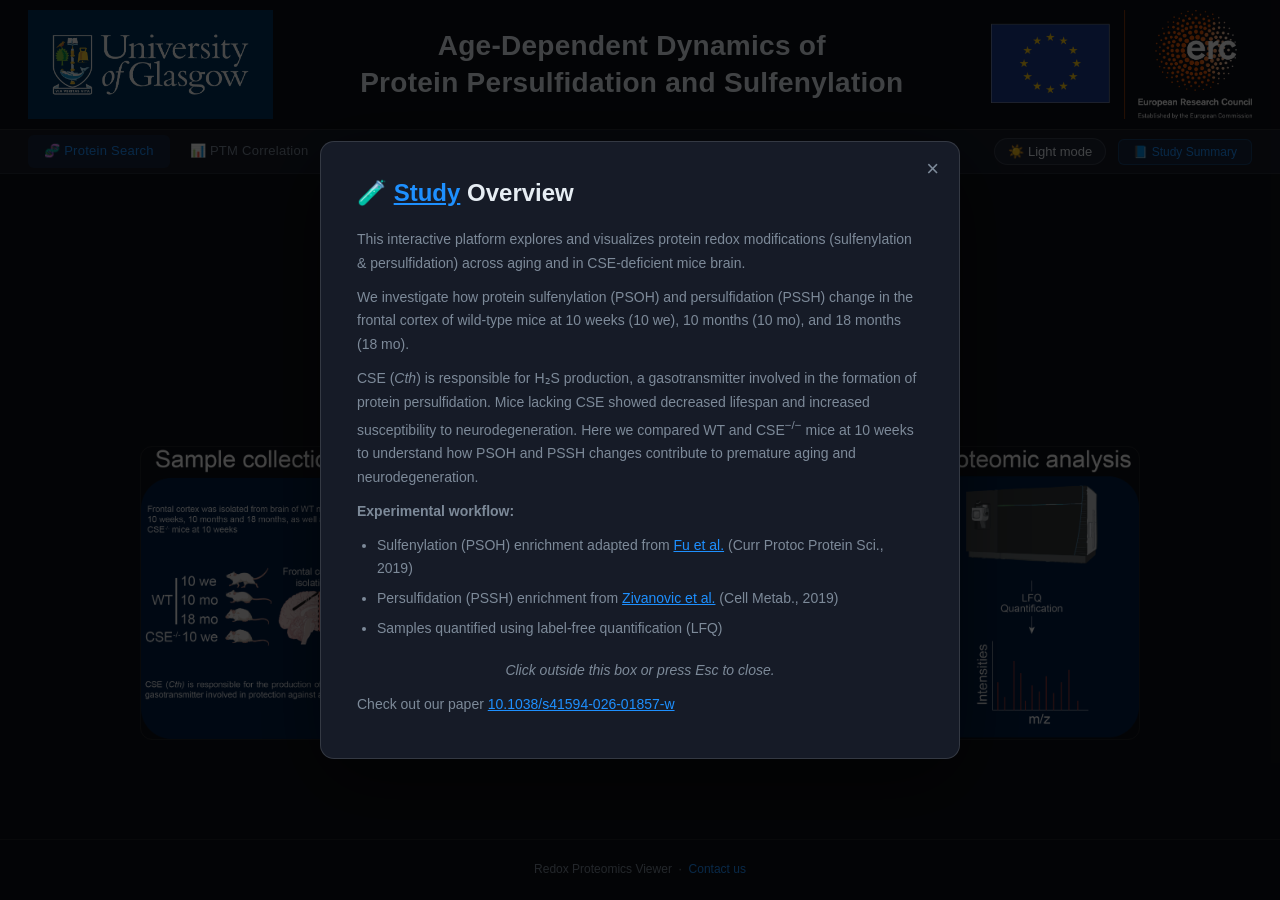
<file: index.html>
<!DOCTYPE html>
<html lang="en">
<head>
  <meta charset="UTF-8">
  <meta name="viewport" content="width=device-width, initial-scale=1.0">
  <title>Redox Proteomics Viewer — Protein Search</title>
  <link rel="stylesheet" href="css/style.css">
  <script src="https://cdn.plot.ly/plotly-2.32.0.min.js"></script>
  <script data-goatcounter="https://thibautvignane.goatcounter.com/count"
        async src="//gc.zgo.at/count.js"></script>
</head>
<body>
<script src="js/app.js"></script>
<script>renderBanner(); renderStudyPopup();</script>

<main class="container">
  <h1 class="page-title">🧬 Redox Proteomics Visualization Tool</h1>

  <div class="search-wrap">
    <label for="search-input">Search protein — UniProt Accession, Protein name or Gene name</label>
    <input id="search-input" class="search-input" type="text"
           placeholder="e.g. P97379 · G3BP2 · Cofilin-1 …"
           autocomplete="off" spellcheck="false">
    <button class="search-clear" id="search-clear" title="Clear">×</button>
    <div class="autocomplete-list" id="autocomplete-list"></div>
  </div>

  <!-- Default: workflow diagram -->
  <div id="workflow-section">
    <h2>🧪 Experimental Workflow Overview</h2>
    <img src="assets/Workflow.png" alt="Experimental workflow diagram">
  </div>

  <!-- Results -->
  <div id="result-section">
    <div class="protein-header" id="protein-header"></div>
    <div class="two-col">
      <div class="card">
        <div class="card-title psoh">Sulfenylation (PSOH)</div>
        <div id="psoh-content">
          <div class="plot-container" id="plot-psoh"></div>
          <div id="table-psoh"></div>
        </div>
        <div class="no-data" id="psoh-nodata" style="display:none;">No Sulfenylation data for this protein.</div>
      </div>
      <div class="card">
        <div class="card-title pssh">Persulfidation (PSSH)</div>
        <div id="pssh-content">
          <div class="plot-container" id="plot-pssh"></div>
          <div id="table-pssh"></div>
        </div>
        <div class="no-data" id="pssh-nodata" style="display:none;">No Persulfidation data for this protein.</div>
      </div>
    </div>
    <div id="uniprot-section">
      <div id="uniprot-panel"></div>
    </div>
  </div>
</main>

<footer>
  Redox Proteomics Viewer &nbsp;·&nbsp; <a href="contact.html">Contact us</a>
</footer>

<script>
let PROTEINS = {}, PSOH_DB = {}, PSSH_DB = {};
let dataLoaded = false;
let currentAcc = null;

async function loadData() {
  const [p, oh, sh] = await Promise.all([
    fetch('data/proteins.json').then(r => r.json()),
    fetch('data/psoh.json').then(r => r.json()),
    fetch('data/pssh.json').then(r => r.json()),
  ]);
  PROTEINS = p; PSOH_DB = oh; PSSH_DB = sh;
  dataLoaded = true;
}

// ─── SEARCH ──────────────────────────────────────────────────────────────────
const searchInput = document.getElementById('search-input');
const clearBtn    = document.getElementById('search-clear');
const dropList    = document.getElementById('autocomplete-list');
let focusIdx = -1, searchIndex = null;

function buildSearchIndex() {
  const items = [];
  for (const [acc, p] of Object.entries(PROTEINS)) {
    items.push({ acc, display: p.name, sub: acc,    tag: 'protein', key: p.name.toUpperCase() });
    if (p.gene) items.push({ acc, display: p.gene,  sub: p.name,   tag: 'gene',    key: p.gene.toUpperCase() });
    items.push({ acc, display: acc,    sub: p.name, tag: 'acc',     key: acc.toUpperCase() });
  }
  return items;
}

searchInput.addEventListener('input', () => {
  const q = searchInput.value.trim();
  clearBtn.style.display = q ? 'block' : 'none';
  if (!dataLoaded) return;
  if (!searchIndex) searchIndex = buildSearchIndex();
  if (!q) {
    // Show first 80 proteins alphabetically when nothing typed
    renderDropdown(searchIndex.filter(i => i.tag === 'protein').slice(0, 80), '');
    return;
  }
  const qU = q.toUpperCase();
  renderDropdown(searchIndex.filter(i => i.key.includes(qU)).slice(0, 60), q);
});

searchInput.addEventListener('focus', () => {
  if (!dataLoaded) return;
  if (searchInput.value.trim()) return;  // already has text — input handler covers it
  if (!searchIndex) searchIndex = buildSearchIndex();
  renderDropdown(searchIndex.filter(i => i.tag === 'protein').slice(0, 80), '');
});

function esc(s) { return String(s).replace(/&/g,'&amp;').replace(/</g,'&lt;').replace(/>/g,'&gt;'); }

function hl(str, q) {
  const idx = str.toUpperCase().indexOf(q.toUpperCase());
  if (idx < 0) return esc(str);
  return esc(str.slice(0,idx)) + `<strong style="color:var(--accent)">${esc(str.slice(idx,idx+q.length))}</strong>` + esc(str.slice(idx+q.length));
}

function renderDropdown(results, q) {
  focusIdx = -1;
  if (!results.length) {
    dropList.innerHTML = `<div class="autocomplete-no-results">No results for "${esc(q)}"</div>`;
  } else {
    dropList.innerHTML = results.map(item => `
      <div class="autocomplete-item" data-acc="${esc(item.acc)}">
        <span class="ai-name">${hl(item.display, q)}</span>
        <span class="ai-tag ${item.tag==='gene'?'gene':''}">${item.tag}</span>
        <span class="ai-sub">${item.sub !== item.display ? esc(item.sub) : ''}</span>
      </div>`).join('');
    dropList.querySelectorAll('.autocomplete-item').forEach(el =>
      el.addEventListener('mousedown', e => { e.preventDefault(); selectProtein(el.dataset.acc); })
    );
  }
  dropList.classList.add('open');
}

function closeDropdown() { dropList.classList.remove('open'); dropList.innerHTML = ''; focusIdx = -1; }

searchInput.addEventListener('keydown', e => {
  const items = dropList.querySelectorAll('.autocomplete-item');
  if (e.key === 'ArrowDown')  { e.preventDefault(); focusIdx = Math.min(focusIdx+1, items.length-1); updateFocus(items); }
  else if (e.key === 'ArrowUp')   { e.preventDefault(); focusIdx = Math.max(focusIdx-1, 0); updateFocus(items); }
  else if (e.key === 'Enter' && focusIdx >= 0 && items[focusIdx]) selectProtein(items[focusIdx].dataset.acc);
  else if (e.key === 'Escape') closeDropdown();
});

function updateFocus(items) {
  items.forEach((el, i) => el.classList.toggle('focused', i === focusIdx));
  items[focusIdx]?.scrollIntoView({ block: 'nearest' });
}

clearBtn.addEventListener('click', () => {
  searchInput.value = ''; clearBtn.style.display = 'none'; closeDropdown(); showWorkflow();
});
document.addEventListener('click', e => { if (!e.target.closest('.search-wrap')) closeDropdown(); });

// ─── DISPLAY ─────────────────────────────────────────────────────────────────
function selectProtein(acc) {
  const p = PROTEINS[acc]; if (!p) return;
  searchInput.value = p.name || acc;
  clearBtn.style.display = 'block';
  closeDropdown();
  displayProtein(acc);
}

function showWorkflow() {
  document.getElementById('workflow-section').style.display = '';
  document.getElementById('result-section').classList.remove('visible');
  currentAcc = null;
}

function displayProtein(acc) {
  currentAcc = acc;
  document.getElementById('workflow-section').style.display = 'none';
  document.getElementById('result-section').classList.add('visible');

  const psoh = PSOH_DB[acc] || null;
  const pssh = PSSH_DB[acc] || null;
  const p    = PROTEINS[acc] || {};

  document.getElementById('protein-header').innerHTML = `
    <h2>${esc(p.name || acc)}</h2>
    <span class="acc-badge">${esc(acc)}</span>
    ${p.gene ? `&nbsp;<span class="acc-badge" style="color:var(--green);border-color:rgba(46,125,50,0.3);background:rgba(46,125,50,0.08)">${esc(p.gene)}</span>` : ''}`;

  if (psoh) {
    document.getElementById('psoh-content').style.display = '';
    document.getElementById('psoh-nodata').style.display = 'none';
  } else {
    document.getElementById('psoh-content').style.display = 'none';
    document.getElementById('psoh-nodata').style.display = '';
  }

  if (pssh) {
    document.getElementById('pssh-content').style.display = '';
    document.getElementById('pssh-nodata').style.display = 'none';
  } else {
    document.getElementById('pssh-content').style.display = 'none';
    document.getElementById('pssh-nodata').style.display = '';
  }

  // Synchronise plot heights — both get the taller of the two
  const sharedHeight = Math.max(calcPlotHeight(psoh), calcPlotHeight(pssh));
  if (psoh) { buildBoxplot('plot-psoh', psoh, sharedHeight); buildFCTable('table-psoh', psoh); }
  if (pssh) { buildBoxplot('plot-pssh', pssh, sharedHeight); buildFCTable('table-pssh', pssh); }

  renderUniProtPanel(acc, document.getElementById('uniprot-panel'));
}

// Called by app.js toggleTheme — re-renders all visible plots
function rerenderPlots() {
  if (!currentAcc) return;
  const psoh = PSOH_DB[currentAcc];
  const pssh = PSSH_DB[currentAcc];
  const sharedHeight = Math.max(calcPlotHeight(psoh), calcPlotHeight(pssh));
  if (psoh) { buildBoxplot('plot-psoh', psoh, sharedHeight); buildFCTable('table-psoh', psoh); }
  if (pssh) { buildBoxplot('plot-pssh', pssh, sharedHeight); buildFCTable('table-pssh', pssh); }
}

// ─── INIT ─────────────────────────────────────────────────────────────────────
(async () => { await loadData(); searchIndex = buildSearchIndex(); })();
</script>
</body>
</html>
</file>
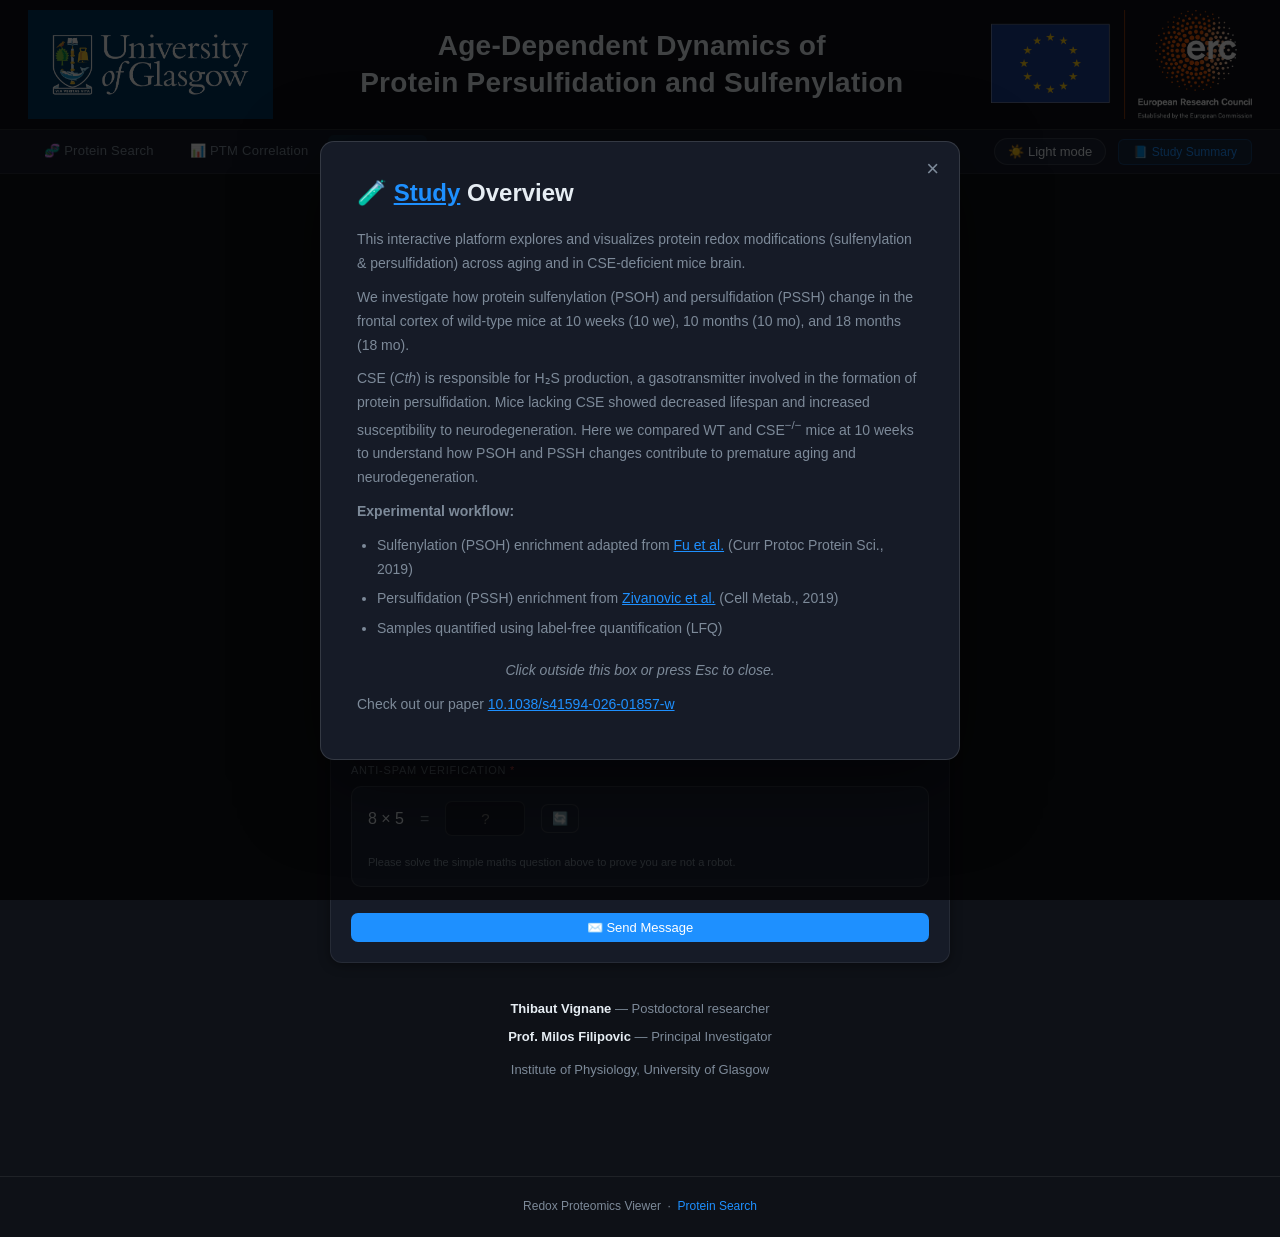
<file: contact.html>
<!DOCTYPE html>
<html lang="en">
<head>
  <meta charset="UTF-8">
  <meta name="viewport" content="width=device-width, initial-scale=1.0">
  <title>Redox Proteomics Viewer — Contact</title>
  <link rel="stylesheet" href="css/style.css">
  <script data-goatcounter="https://thibautvignane.goatcounter.com/count"
        async src="//gc.zgo.at/count.js"></script>
</head>
<body>
<script src="js/app.js"></script>
<script>renderBanner(); renderStudyPopup();</script>

<main class="container">
  <div class="contact-wrap">
    <h1 class="page-title">📬 Contact Us</h1>
    <p style="text-align:center;color:var(--muted);margin-bottom:32px;font-size:14px;">
      Questions, issues, or collaboration proposals — we will get back to you shortly.
    </p>

    <div class="card">
      <!--
        Replace YOUR_FORM_ID with your Formspree form ID.
        Sign up free at https://formspree.io → New Form → copy the ID.
        Example: https://formspree.io/f/xpzgkrjb → use "xpzgkrjb"
      -->
      <form id="contact-form" action="https://formspree.io/f/xgodyobl" method="POST" novalidate>

        <div class="form-group">
          <label class="form-label" for="purpose">Purpose of message</label>
          <select id="purpose" name="purpose" class="form-select">
            <option value="Issue / Request about tool">Issue / Request about tool</option>
            <option value="Collaboration">Collaboration</option>
          </select>
        </div>

        <div class="form-group">
          <label class="form-label" for="email">Your email <span style="color:var(--red)">*</span></label>
          <input id="email" name="email" type="email" class="form-input-full"
                 placeholder="your.email@example.com" required autocomplete="email">
        </div>

        <div class="form-group">
          <label class="form-label" for="subject">Subject <span style="color:var(--muted)">(optional)</span></label>
          <input id="subject" name="subject" type="text" class="form-input-full"
                 placeholder="Add extra context…" autocomplete="off">
        </div>

        <div class="form-group">
          <label class="form-label" for="message">Message <span style="color:var(--red)">*</span></label>
          <textarea id="message" name="message" class="form-textarea" rows="7"
                    placeholder="Write your message here…" required minlength="20"></textarea>
        </div>

        <!-- ─── Math CAPTCHA ─── -->
        <div class="form-group">
          <label class="form-label">Anti-spam verification <span style="color:var(--red)">*</span></label>
          <div class="captcha-box">
            <span class="captcha-question" id="captcha-question">Loading…</span>
            <span style="color:var(--muted);font-size:16px;">=</span>
            <input id="captcha-input" class="captcha-input" type="text"
                   placeholder="?" autocomplete="off" inputmode="numeric" maxlength="4">
            <button type="button" class="btn btn-ghost" onclick="refreshCaptcha()" title="New question" style="padding:6px 10px;">🔄</button>
            <span class="captcha-hint">Please solve the simple maths question above to prove you are not a robot.</span>
          </div>
        </div>

        <!-- Honeypot anti-spam (hidden from real users) -->
        <input type="text" name="_gotcha" style="display:none" tabindex="-1" autocomplete="off">

        <div id="form-feedback"></div>

        <button type="submit" id="submit-btn" class="btn btn-primary btn-full" style="margin-top:12px;">
          ✉️ Send Message
        </button>
      </form>
    </div>

    <div style="margin-top:32px;text-align:center;color:var(--muted);font-size:13px;line-height:2.2;">
      <p><strong style="color:var(--text)">Thibaut Vignane</strong> — Postdoctoral researcher</p>
      <p><strong style="color:var(--text)">Prof. Milos Filipovic</strong> — Principal Investigator</p>
      <p style="margin-top:4px;">Institute of Physiology, University of Glasgow</p>
    </div>
  </div>
</main>

<footer>Redox Proteomics Viewer &nbsp;·&nbsp; <a href="index.html">Protein Search</a></footer>

<script>
function rerenderPlots() {}   // no plots on this page

// ─── MATH CAPTCHA ────────────────────────────────────────────────────────────
// Uses simple arithmetic that is trivially solvable by humans
// but stops all dumb bots and most scrapers.
// The answer is never sent to the server — only validated client-side
// before we allow the form to be submitted.

let _captchaAnswer = 0;

const OPS = [
  (a, b) => ({ q: `${a} + ${b}`, a: a + b }),
  (a, b) => ({ q: `${a} − ${b}`, a: a - b }),
  (a, b) => ({ q: `${a} × ${b}`, a: a * b }),
];

function refreshCaptcha() {
  const op = OPS[Math.floor(Math.random() * OPS.length)];
  // Keep numbers small so mental arithmetic is easy
  const a  = Math.floor(Math.random() * 12) + 1;
  const b  = Math.floor(Math.random() * 10) + 1;
  const { q, a: ans } = op(a, b);
  _captchaAnswer = ans;
  document.getElementById('captcha-question').textContent = q;
  document.getElementById('captcha-input').value = '';
  document.getElementById('captcha-input').style.borderColor = '';
}

// Initialise on page load
refreshCaptcha();

// ─── FORM SUBMIT ──────────────────────────────────────────────────────────────
const form     = document.getElementById('contact-form');
const feedback = document.getElementById('form-feedback');

form.addEventListener('submit', async e => {
  e.preventDefault();
  feedback.innerHTML = '';

  const email   = document.getElementById('email').value.trim();
  const msg     = document.getElementById('message').value.trim();
  const captcha = document.getElementById('captcha-input');

  // Validate email
  if (!email || !/^[^\s@]+@[^\s@]+\.[^\s@]+$/.test(email)) {
    feedback.innerHTML = '<div class="msg-error">❗ Please enter a valid email address.</div>';
    return;
  }

  // Validate message length
  if (msg.length < 20) {
    feedback.innerHTML = '<div class="msg-error">❗ Your message is too short — please provide more detail.</div>';
    return;
  }

  // Validate CAPTCHA
  const userAnswer = parseInt(captcha.value.trim(), 10);
  if (isNaN(userAnswer) || userAnswer !== _captchaAnswer) {
    captcha.style.borderColor = 'var(--red)';
    feedback.innerHTML = '<div class="msg-error">❗ Incorrect answer — please try again.</div>';
    refreshCaptcha();
    return;
  }
  captcha.style.borderColor = 'var(--green)';

  // Submit
  const btn = document.getElementById('submit-btn');
  btn.disabled = true; btn.textContent = '⏳ Sending…';

  try {
    const res = await fetch(form.action, {
      method: 'POST',
      headers: { 'Accept': 'application/json' },
      body: new FormData(form),
    });

    if (res.ok) {
      feedback.innerHTML = '<div class="msg-success">✅ Message sent! We will reply to your email shortly.</div>';
      form.reset();
      refreshCaptcha();
    } else {
      const data = await res.json().catch(() => ({}));
      const err  = data.errors ? data.errors.map(e => e.message).join(', ') : 'Submission failed';
      feedback.innerHTML = `<div class="msg-error">❌ Could not send: ${err}</div>`;
    }
  } catch {
    feedback.innerHTML = '<div class="msg-error">❌ Network error — please check your connection and try again.</div>';
  } finally {
    btn.disabled = false; btn.textContent = '✉️ Send Message';
  }
});
</script>
</body>
</html>
</file>
<file: css/style.css>
/* Arial-based typography — no external font dependencies */

/* ─── DARK THEME (default) ─── */
:root {
  --bg:          #0e1117;
  --surface:     #161b27;
  --surface2:    #1e2535;
  --border:      rgba(255,255,255,0.07);
  --border2:     rgba(255,255,255,0.13);
  --accent:      #1e90ff;
  --accent-h:    #4dabff;
  --green:       #2ecc71;
  --red:         #ef5350;
  --text:        #e6edf3;
  --muted:       #7d8a99;
  --banner-bg:   rgba(14,17,23,0.97);
  --nav-bg:      #161b27;
  --card-shadow: 0 2px 12px rgba(0,0,0,0.4);
  --banner-h:    130px;
  --nav-h:       44px;
}

/* ─── LIGHT THEME ─── */
[data-theme="light"] {
  --bg:          #e8eef7;       /* lighter blue-gray page background */
  --surface:     #f5f8fd;       /* card faces: near-white, clearly lighter than bg */
  --surface2:    #d8e2f0;       /* inputs, table headers */
  --border:      rgba(0,0,0,0.18);
  --border2:     rgba(0,0,0,0.28);
  --accent:      #1565c0;
  --accent-h:    #1976d2;
  --green:       #2e7d32;
  --red:         #c62828;
  --text:        #1a2332;
  --muted:       #4a5568;
  --banner-bg:   rgba(232,237,245,0.97);
  --nav-bg:      #dde3ee;
  --card-shadow: 0 3px 16px rgba(0,0,0,0.18);
}

*, *::before, *::after { box-sizing: border-box; margin: 0; padding: 0; }
html { scroll-behavior: smooth; }

body {
  background: var(--bg);
  color: var(--text);
  font-family: Arial, sans-serif;
  font-size: 14px;
  line-height: 1.6;
  min-height: 100vh;
  padding-top: calc(var(--banner-h) + var(--nav-h));
  transition: background 0.25s, color 0.25s;
}

/* ─── BANNER ─── */
#top-banner {
  position: fixed; top: 0; left: 0; right: 0;
  height: var(--banner-h);
  background: var(--banner-bg);
  border-bottom: 1px solid var(--border2);
  backdrop-filter: blur(8px);
  display: flex; align-items: center; justify-content: space-between;
  padding: 0 28px; z-index: 1000;
  transition: background 0.25s, border-color 0.25s;
}
#top-banner .banner-logo { height: calc(var(--banner-h) - 20px); object-fit: contain; }
#top-banner .banner-title {
  flex: 1; text-align: center;
  font-family: Arial, sans-serif;
  font-size: clamp(1.05rem, 2.2vw, 1.75rem);
  font-weight: 600; letter-spacing: 0.01em;
  color: var(--text); padding: 0 12px; line-height: 1.3;
}
@media (max-width: 640px) {
  :root { --banner-h: 90px; }
  #top-banner .banner-logo { height: 60px; }
  #top-banner { padding: 0 12px; }
  #top-nav    { padding: 0 10px; gap: 2px; }
  #top-nav a  { padding: 5px 9px; font-size: 12px; }
  .theme-toggle { padding: 4px 9px; font-size: 12px; margin-right: 4px; }
  .study-btn  { padding: 4px 9px; font-size: 11px; }
  .container  { padding: 20px 16px; }
}

/* ─── NAV ─── */
#top-nav {
  position: fixed; top: var(--banner-h); left: 0; right: 0;
  height: var(--nav-h); background: var(--nav-bg);
  border-bottom: 1px solid var(--border);
  display: flex; align-items: center; padding: 0 28px; gap: 4px; z-index: 999;
  transition: background 0.25s, border-color 0.25s;
}
#top-nav a {
  color: var(--muted); text-decoration: none; font-size: 13px; font-weight: 500;
  padding: 6px 16px; border-radius: 6px; transition: all 0.18s; letter-spacing: 0.02em;
}
#top-nav a:hover  { color: var(--text); background: var(--surface2); }
#top-nav a.active { color: var(--accent); background: rgba(30,144,255,0.1); }
[data-theme="light"] #top-nav a.active { background: rgba(21,101,192,0.08); }
#top-nav .nav-spacer { flex: 1; }

/* ─── THEME TOGGLE ─── */
.theme-toggle {
  background: var(--surface2); border: 1px solid var(--border2);
  border-radius: 20px; padding: 5px 13px; cursor: pointer;
  font-size: 13px; font-weight: 500; color: var(--text);
  display: flex; align-items: center; gap: 6px;
  transition: all 0.18s; font-family: inherit; margin-right: 8px;
}
.theme-toggle:hover { border-color: var(--accent); color: var(--accent); }

/* ─── STUDY BUTTON ─── */
.study-btn {
  background: rgba(30,144,255,0.1); color: var(--accent);
  border: 1px solid rgba(30,144,255,0.25);
  padding: 5px 14px; border-radius: 6px; cursor: pointer;
  font-size: 12px; font-weight: 500; transition: all 0.18s; font-family: inherit;
}
.study-btn:hover { background: rgba(30,144,255,0.2); }
[data-theme="light"] .study-btn { background: rgba(21,101,192,0.07); border-color: rgba(21,101,192,0.22); }

/* ─── CONTAINER ─── */
.container { max-width: min(1750px, 96vw); margin: 0 auto; padding: 32px 36px; }

/* ─── PAGE TITLE ─── */
.page-title {
  text-align: center; font-family: Arial, sans-serif;
  font-size: 2rem; font-weight: 600; margin-bottom: 28px; color: var(--text);
}

/* ─── SEARCH ─── */
.search-wrap { position: relative; max-width: 640px; margin: 0 auto 36px; }
.search-wrap label {
  display: block; font-size: 12px; color: var(--muted);
  text-transform: uppercase; letter-spacing: 0.08em; margin-bottom: 8px;
}
.search-input {
  width: 100%; background: var(--surface); border: 1px solid var(--border2);
  border-radius: 10px; padding: 12px 44px 12px 16px;
  color: var(--text); font-family: Arial, monospace; font-size: 14px;
  outline: none; transition: border-color 0.2s, box-shadow 0.2s, background 0.25s;
}
.search-input:focus { border-color: var(--accent); box-shadow: 0 0 0 3px rgba(30,144,255,0.12); }
.search-input::placeholder { color: var(--muted); }
.search-clear {
  position: absolute; right: 14px; top: 50%; transform: translateY(-50%);
  background: none; border: none; color: var(--muted); cursor: pointer;
  font-size: 18px; line-height: 1; padding: 4px; display: none;
}
.search-clear:hover { color: var(--text); }

.autocomplete-list {
  position: absolute; top: 100%; left: 0; right: 0;
  background: var(--surface); border: 1px solid var(--border2); border-top: none;
  border-radius: 0 0 10px 10px; max-height: 280px; overflow-y: auto;
  z-index: 500; display: none; box-shadow: var(--card-shadow);
}
.autocomplete-list.open { display: block; }
.autocomplete-item {
  padding: 9px 16px; cursor: pointer;
  display: flex; align-items: baseline; gap: 10px; transition: background 0.12s;
}
.autocomplete-item:hover,
.autocomplete-item.focused { background: var(--surface2); }
.autocomplete-item .ai-name { font-family: Arial, monospace; font-size: 13px; }
.autocomplete-item .ai-tag {
  font-size: 10px; font-weight: 500; padding: 1px 6px; border-radius: 4px;
  background: rgba(30,144,255,0.12); color: var(--accent);
}
.autocomplete-item .ai-tag.gene { background: rgba(46,125,50,0.12); color: var(--green); }
.autocomplete-item .ai-sub { font-size: 11px; color: var(--muted); margin-left: auto; }
.autocomplete-no-results { padding: 12px 16px; color: var(--muted); font-size: 13px; font-style: italic; }

/* ─── WORKFLOW ─── */
#workflow-section { text-align: center; margin: 0 auto; max-width: 1000px; }
#workflow-section h2 {
  font-family: Arial, sans-serif; font-size: 1.4rem; font-weight: 600;
  margin-bottom: 20px; color: var(--muted);
}
#workflow-section img { max-width: 100%; border-radius: 12px; border: 1px solid var(--border); }
[data-theme="light"] #workflow-section img { filter: invert(1) hue-rotate(180deg); }

/* ─── GRIDS ─── */
.two-col { display: grid; grid-template-columns: 1fr 1fr; gap: 24px; }
@media (max-width: 900px) { .two-col { grid-template-columns: 1fr; } }

/* ─── CARD ─── */
.card {
  background: var(--surface); border: 1px solid var(--border);
  border-radius: 12px; padding: 20px; box-shadow: var(--card-shadow);
  overflow: visible;
  transition: background 0.25s, border-color 0.25s;
}
.card-title {
  font-family: Arial, sans-serif; font-size: 1.3rem; font-weight: 600;
  text-align: center; margin-bottom: 14px; padding-bottom: 12px;
  border-bottom: 1px solid var(--border);
  color: var(--text);
}
/* PSOH/PSSH titles intentionally use the same text colour — no special colouring */
.no-data { text-align: center; padding: 40px 20px; color: var(--muted); font-style: italic; font-size: 13px; }
/* Plot containers: JS (buildBoxplot) sets the exact height based on sig-bar count */
.plot-container { width: 100%; overflow: visible; }

/* ─── FC TABLE ─── */
.fc-table-wrap { margin-top: 14px; overflow-x: auto; }
.fc-table { width: 100%; border-collapse: collapse; font-family: Arial, monospace; font-size: 12px; }
.fc-table th {
  background: var(--surface2); color: var(--muted); padding: 8px 12px; text-align: center;
  font-weight: 500; font-size: 11px; text-transform: uppercase; letter-spacing: 0.06em;
  border-bottom: 1px solid var(--border2);
}
.fc-table td { padding: 7px 12px; text-align: center; border-bottom: 1px solid var(--border); color: var(--text); }
.fc-table tr:last-child td { border-bottom: none; }
.fc-table tr:hover td { background: var(--surface2); }
.sig-star { color: var(--text); font-size: 16px; font-weight: 700; }
.sig-ns   { color: var(--muted); font-size: 11px; }
.fc-pos   { color: #ef9a9a; }
.fc-neg   { color: #a5d6a7; }
[data-theme="light"] .fc-pos { color: #b71c1c; }
[data-theme="light"] .fc-neg { color: #1b5e20; }

/* ─── UNIPROT / ALPHAFOLD ─── */
#uniprot-section { margin-top: 32px; }

/* Rich UniProt card */
.uniprot-rich-card {
  background: var(--surface); border: 1px solid var(--border);
  border-radius: 14px; overflow: hidden; box-shadow: var(--card-shadow);
  transition: background 0.25s, border-color 0.25s;
}
.uniprot-rich-header {
  padding: 18px 22px 14px;
  background: linear-gradient(135deg, rgba(30,144,255,0.08) 0%, transparent 60%);
  border-bottom: 1px solid var(--border);
  display: flex; align-items: flex-start; justify-content: space-between; gap: 12px; flex-wrap: wrap;
}
[data-theme="light"] .uniprot-rich-header {
  background: linear-gradient(135deg, rgba(21,101,192,0.06) 0%, transparent 60%);
}
.uniprot-protein-name {
  font-family: Arial, sans-serif; font-size: 1.25rem; font-weight: 600;
  color: var(--text); margin-bottom: 6px; line-height: 1.3;
}
.uniprot-badges { display: flex; flex-wrap: wrap; gap: 6px; margin-bottom: 4px; }
.badge {
  display: inline-flex; align-items: center; gap: 4px;
  font-family: Arial, monospace; font-size: 11px; font-weight: 500;
  padding: 3px 10px; border-radius: 20px; border: 1px solid;
}
.badge-acc   { color: var(--accent); background: rgba(30,144,255,0.1); border-color: rgba(30,144,255,0.22); }
.badge-gene  { color: var(--green);  background: rgba(46,125,50,0.1);  border-color: rgba(46,125,50,0.22); }
.badge-org   { color: var(--muted);  background: var(--surface2);       border-color: var(--border2); }
.uniprot-link {
  display: inline-flex; align-items: center; gap: 6px;
  background: var(--accent); color: white; padding: 7px 14px; border-radius: 7px;
  text-decoration: none; font-size: 12px; font-weight: 500;
  transition: background 0.18s; white-space: nowrap; flex-shrink: 0;
}
.uniprot-link:hover { background: var(--accent-h); }

/* Compartment section */
.uniprot-body { display: grid; grid-template-columns: 1fr 1fr; gap: 0; }
@media (max-width: 700px) { .uniprot-body { grid-template-columns: 1fr; } }

.compartment-panel {
  padding: 18px 22px;
  border-right: 1px solid var(--border);
  display: flex; flex-direction: column; gap: 12px;
}
@media (max-width: 700px) { .compartment-panel { border-right: none; border-bottom: 1px solid var(--border); } }

.compartment-label {
  font-size: 10px; color: var(--muted); text-transform: uppercase; letter-spacing: 0.1em; margin-bottom: 4px;
}
.compartment-pill {
  display: inline-flex; align-items: center; gap: 8px;
  padding: 7px 14px; border-radius: 30px; font-size: 13px; font-weight: 500;
  border: 1px solid; width: fit-content;
}
.subloc-image-wrap,
.sbp-wrap {
  flex: 1; display: flex; align-items: center; justify-content: center;
  min-height: 140px; width: 100%;
}
.subloc-image-wrap img {
  max-width: 100%; max-height: 200px; object-fit: contain;
  border-radius: 8px;
}
/* SwissBioPics web component fills its container */
.sbp-wrap sib-swissbiopics-sl {
  display: block;
  width: 100%;
}
.subloc-fallback {
  width: 100%; min-height: 130px; border-radius: 10px;
  background: var(--surface2); border: 1px dashed var(--border2);
  display: flex; align-items: center; justify-content: center;
  flex-direction: column; gap: 8px; padding: 16px; text-align: center;
  color: var(--muted); font-size: 12px;
}

/* Function/keyword panel */
.uniprot-meta-panel {
  padding: 18px 22px;
  display: flex; flex-direction: column; gap: 14px;
}
.meta-item { display: flex; flex-direction: column; gap: 3px; }
.meta-label { font-size: 10px; color: var(--muted); text-transform: uppercase; letter-spacing: 0.09em; }
.meta-value {
  font-size: 13px; color: var(--text); line-height: 1.5;
  font-family: Arial, monospace;
}
.meta-value.mono { font-family: Arial, monospace; font-size: 12px; }
.function-text {
  font-family: Arial, sans-serif; font-size: 14px;
  color: var(--text); line-height: 1.65;
}

/* AlphaFold card stays the same */
.alphafold-card {
  background: var(--surface); border: 1px solid var(--border);
  border-radius: 12px; overflow: hidden; display: flex; flex-direction: column;
  box-shadow: var(--card-shadow);
}
.alphafold-card .af-header {
  padding: 14px 20px; border-bottom: 1px solid var(--border);
  display: flex; align-items: center; justify-content: space-between;
}
.af-title { font-family: Arial, sans-serif; font-size: 1.1rem; font-weight: 600; }
.alphafold-card iframe { border: none; width: 100%; height: 460px; }

/* ─── MATH CAPTCHA ─── */
.captcha-box {
  background: var(--surface2); border: 1px solid var(--border2);
  border-radius: 10px; padding: 14px 16px;
  display: flex; align-items: center; gap: 16px; flex-wrap: wrap;
}
.captcha-question {
  font-family: Arial, monospace; font-size: 16px; font-weight: 500;
  color: var(--text); white-space: nowrap;
}
.captcha-input {
  width: 80px; background: var(--surface); border: 1px solid var(--border2);
  border-radius: 7px; padding: 8px 10px; color: var(--text);
  font-family: Arial, monospace; font-size: 15px; text-align: center;
  outline: none; transition: border-color 0.18s;
}
.captcha-input:focus { border-color: var(--accent); }
.captcha-hint { font-size: 11px; color: var(--muted); flex-basis: 100%; margin-top: 2px; }

/* ─── PROTEIN HEADER ─── */
.protein-header {
  text-align: center; margin-bottom: 28px; padding: 20px;
  background: var(--surface); border: 1px solid var(--border);
  border-radius: 12px; box-shadow: var(--card-shadow);
  transition: background 0.25s, border-color 0.25s;
}
.protein-header h2 { font-family: Arial, sans-serif; font-size: 1.8rem; font-weight: 600; margin-bottom: 4px; }
.acc-badge {
  display: inline-block; background: rgba(30,144,255,0.1); color: var(--accent);
  font-family: Arial, monospace; font-size: 13px; padding: 3px 12px;
  border-radius: 20px; border: 1px solid rgba(30,144,255,0.22);
}

/* ─── RESULT SECTION ─── */
#result-section { display: none; }
#result-section.visible { display: block; }

/* ─── CORRELATION LAYOUT ─── */
.correlation-layout { display: grid; grid-template-columns: 280px 1fr; gap: 24px; align-items: start; }
@media (max-width: 1050px) { .correlation-layout { grid-template-columns: 1fr; } }
@media (max-width: 640px)  { #scatter-chart { height: 400px; } }

.sidebar-panel {
  background: var(--surface); border: 1px solid var(--border);
  border-radius: 12px; padding: 18px; display: flex; flex-direction: column; gap: 18px;
  box-shadow: var(--card-shadow); transition: background 0.25s, border-color 0.25s;
}
.finder-box { border-radius: 10px; padding: 14px; }
.finder-box.prot-finder { background: rgba(139,0,0,0.12); border: 1px solid rgba(180,0,0,0.2); }
.finder-box.path-finder { background: rgba(15,77,15,0.14); border: 1px solid rgba(0,100,0,0.22); }
[data-theme="light"] .finder-box.prot-finder { background: rgba(183,28,28,0.05); border-color: rgba(183,28,28,0.15); }
[data-theme="light"] .finder-box.path-finder { background: rgba(27,94,32,0.05); border-color: rgba(27,94,32,0.18); }
.finder-box h3 { font-size: 15px; font-weight: 600; margin-bottom: 6px; }
.finder-box p  { font-size: 12px; color: var(--muted); margin-bottom: 10px; }

.finder-textarea {
  width: 100%; background: rgba(0,0,0,0.15); border: 1px solid var(--border2);
  border-radius: 7px; padding: 8px 10px; color: var(--text);
  font-family: Arial, monospace; font-size: 12px;
  resize: vertical; outline: none; transition: border-color 0.18s;
}
[data-theme="light"] .finder-textarea { background: rgba(255,255,255,0.7); }
.finder-textarea:focus { border-color: var(--accent); }

/* ─── BUTTONS ─── */
.btn {
  display: inline-flex; align-items: center; justify-content: center; gap: 6px;
  padding: 7px 16px; border-radius: 7px; font-size: 13px; font-weight: 500;
  cursor: pointer; transition: all 0.18s; border: none; font-family: inherit;
}
.btn-primary { background: var(--accent); color: white; }
.btn-primary:hover { background: var(--accent-h); }
.btn-danger  { background: #8B0000; color: white; border: 1px solid #600000; }
.btn-danger:hover { background: #a40000; }
[data-theme="light"] .btn-danger  { background: #c62828; border-color: #b71c1c; }
.btn-ghost   { background: var(--surface2); color: var(--text); border: 1px solid var(--border2); }
.btn-ghost:hover { border-color: var(--accent); color: var(--accent); }
.btn-row { display: flex; gap: 8px; margin-top: 8px; }
.btn-full { width: 100%; }

/* ─── FORM ELEMENTS ─── */
.form-select, .form-input {
  width: 100%; background: var(--surface2); border: 1px solid var(--border2);
  border-radius: 8px; padding: 9px 12px; color: var(--text);
  font-family: Arial, monospace; font-size: 13px;
  outline: none; transition: border-color 0.18s, background 0.25s; -webkit-appearance: none;
}
.form-select:focus, .form-input:focus { border-color: var(--accent); }
.form-label { display: block; font-size: 11px; color: var(--muted); text-transform: uppercase; letter-spacing: 0.07em; margin-bottom: 6px; }
.form-group { margin-bottom: 14px; }

/* ─── CHARTS ─── */
#scatter-chart { width: 100%; height: 580px; }
.chart-card {
  background: var(--surface); border: 1px solid var(--border);
  border-radius: 12px; padding: 16px; box-shadow: var(--card-shadow);
  transition: background 0.25s, border-color 0.25s;
}
.scatter-legend { display: flex; flex-wrap: wrap; gap: 12px; justify-content: center; margin-top: 10px; font-size: 12px; }
.legend-item { display: flex; align-items: center; gap: 6px; }
.legend-dot { width: 10px; height: 10px; border-radius: 50%; flex-shrink: 0; }

/* ─── CORRELATION DETAIL ─── */
#corr-detail { margin-top: 28px; display: none; }
#corr-detail.visible { display: block; }

/* ─── CONTACT ─── */
.contact-wrap { max-width: 620px; margin: 0 auto; }
.form-textarea {
  width: 100%; background: var(--surface2); border: 1px solid var(--border2);
  border-radius: 8px; padding: 10px 12px; color: var(--text);
  font-family: Arial, sans-serif; font-size: 14px;
  outline: none; resize: vertical; transition: border-color 0.18s;
}
.form-textarea:focus { border-color: var(--accent); }
.form-input-full {
  width: 100%; background: var(--surface2); border: 1px solid var(--border2);
  border-radius: 8px; padding: 10px 12px; color: var(--text);
  font-family: Arial, sans-serif; font-size: 14px;
  outline: none; transition: border-color 0.18s;
}
.form-input-full:focus { border-color: var(--accent); }
.msg-success {
  background: rgba(46,125,50,0.1); border: 1px solid rgba(46,125,50,0.25);
  color: var(--green); padding: 12px 16px; border-radius: 8px; margin-top: 14px; font-size: 14px;
}
.msg-error {
  background: rgba(198,40,40,0.08); border: 1px solid rgba(198,40,40,0.22);
  color: var(--red); padding: 12px 16px; border-radius: 8px; margin-top: 14px; font-size: 14px;
}

/* ─── STUDY POPUP ─── */
#study-overlay {
  position: fixed; inset: 0; background: rgba(0,0,0,0.72);
  z-index: 9999; display: flex; align-items: center; justify-content: center; transition: opacity 0.25s;
}
#study-overlay.hidden { opacity: 0; pointer-events: none; }
#study-box {
  background: var(--surface); border: 1px solid var(--border2);
  border-radius: 14px; padding: 32px 36px; max-width: 640px; width: 90%;
  max-height: 85vh; overflow-y: auto; position: relative;
  box-shadow: 0 24px 80px rgba(0,0,0,0.5);
  animation: popIn 0.3s cubic-bezier(0.34,1.56,0.64,1) both;
  transition: background 0.25s;
}
@keyframes popIn { from { transform:scale(0.88);opacity:0; } to { transform:scale(1);opacity:1; } }
#study-box h2 { font-family: Arial, sans-serif; font-size:1.5rem; font-weight:600; margin-bottom:16px; }
#study-box p  { color:var(--muted); font-size:14px; line-height:1.7; margin-bottom:10px; }
#study-box ul { margin-left:20px; color:var(--muted); font-size:14px; line-height:1.7; }
#study-box ul li { margin-bottom:6px; }
#study-box a { color:var(--accent); }
#study-close {
  position:absolute; top:16px; right:20px; background:none; border:none;
  color:var(--muted); cursor:pointer; font-size:22px; line-height:1; transition:color 0.15s;
}
#study-close:hover { color:var(--text); }
.close-hint { margin-top:18px; font-size:12px; color:var(--muted); text-align:center; font-style:italic; }

/* ─── FOOTER ─── */
footer { margin-top:60px; border-top:1px solid var(--border); padding:20px 28px; text-align:center; font-size:12px; color:var(--muted); }
footer a { color:var(--accent); text-decoration:none; }

/* ─── MISC ─── */
.spinner-wrap { text-align:center; padding:40px; color:var(--muted); font-size:13px; }
.spinner { display:inline-block; width:28px; height:28px; border:2px solid var(--border2); border-top-color:var(--accent); border-radius:50%; animation:spin 0.7s linear infinite; margin-bottom:10px; }
@keyframes spin { to { transform:rotate(360deg); } }
.loading-text { color:var(--muted); font-size:13px; font-style:italic; text-align:center; padding:20px; }
::-webkit-scrollbar { width:6px; height:6px; }
::-webkit-scrollbar-track { background:var(--bg); }
::-webkit-scrollbar-thumb { background:var(--surface2); border-radius:3px; }
</file>
